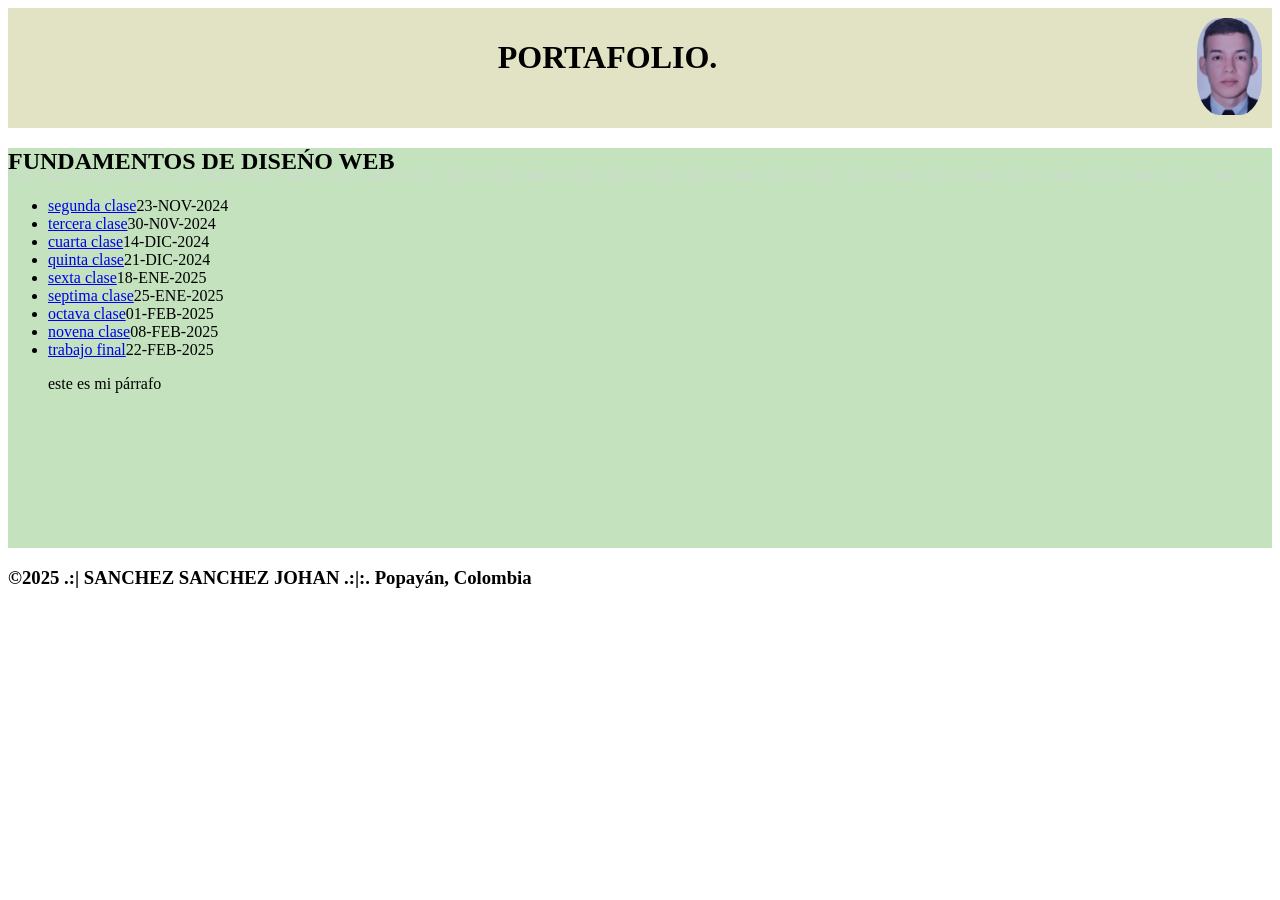
<file: index.html>
<!DOCTYPE html>
<html lang="en">
<head>
    <meta charset="UTF-8">
    <meta name="viewport" content="width=device-width, initial-scale=1.0">
    <title>PORTAFOLIO</title>
    <link rel="stylesheet" href="CSS/style (1).css">
</head>
<body>
    <header>
     <img src="cssporta.jpeg" alt="JOHAN CAMILO SANCHEZ">

        <h1>PORTAFOLIO.</h1>
    </header>
    <main>
        <h2>FUNDAMENTOS DE DISE&Nacute;O WEB</h2>
        <ul>
         <li><a href="20241123/primera.html">segunda clase</a>23-NOV-2024</li>
         <li> <a href="20241130/index.html">tercera clase</a>30-N0V-2024</li>
         <li><a href="20241214/index2.html">cuarta clase</a>14-DIC-2024</li>
         <li><a href="20241412/index.html">quinta clase</a>21-DIC-2024</li>
         <li><a href="20242112/index.html">sexta clase</a>18-ENE-2025</li>
         <li><a href="20250102/index.html">septima clase</a>25-ENE-2025</li>
         <li><a href="20250118/flex.html">octava clase</a>01-FEB-2025</li>
         <li><a href="20250125/maquetado.html">novena clase</a>08-FEB-2025</li>  
         <li><a href="trabajofinalsabado/indexinicial.html">trabajo final</a>22-FEB-2025</li>
            <p> este es mi párrafo </p>
        </ul>
    </main>
    <fouther>
       <h3>&copy;2025 .:| SANCHEZ SANCHEZ JOHAN .:|:. Popay&aacute;n, Colombia </h3>
    </fouther> 
</body>
</html>
</file>
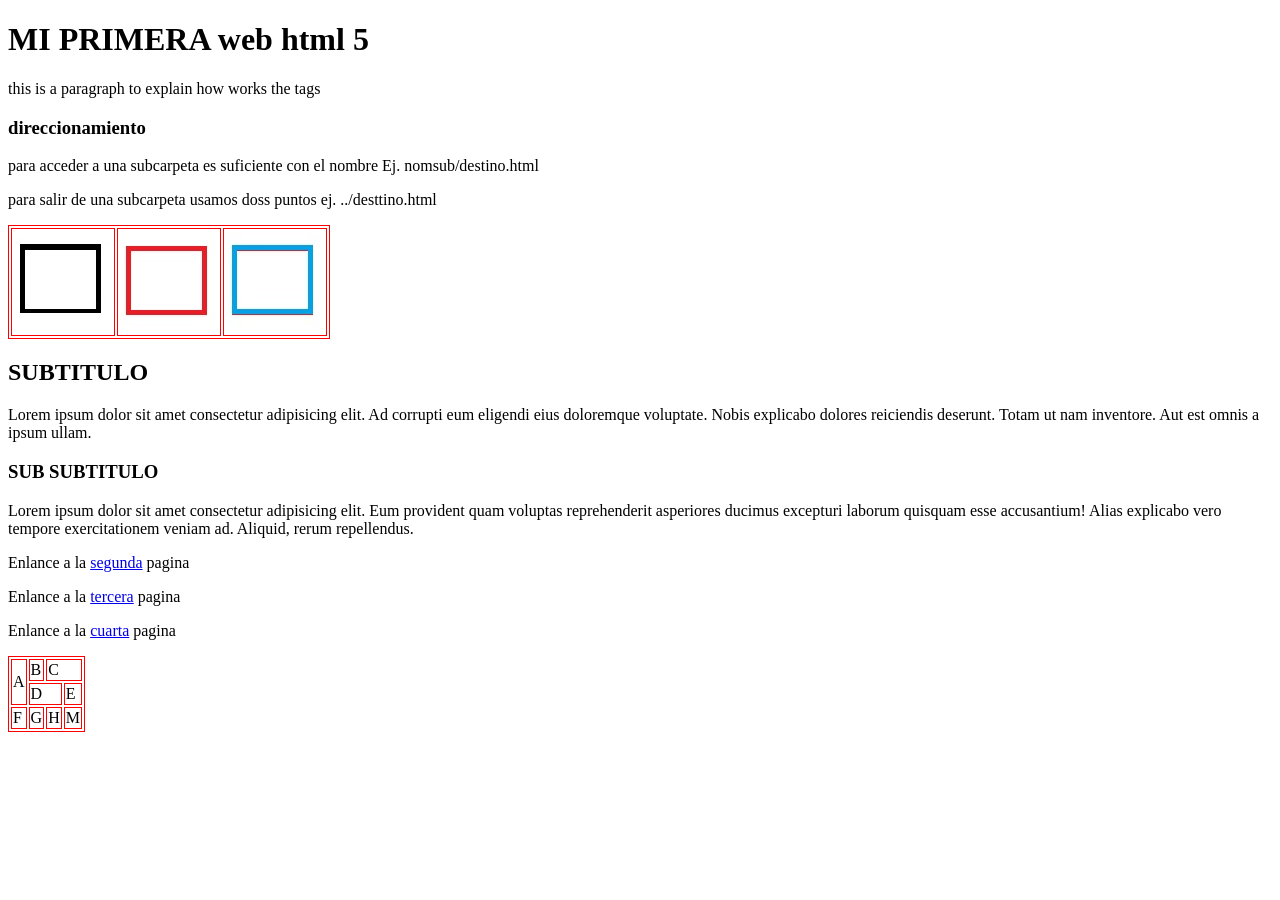
<file: 20241130/index.html>
<!DOCTYPE html>
<html lang="en">
<head>
    <meta charset="UTF-8">
    <meta name="viewport" content="width=device-width, initial-scale=1.0">
    <title>SEGUNDA CLASE</title>
    <style>
        table,td{border: 1px red solid;}
    </style>
</head>
<body>
    <h1>MI PRIMERA web html 5</h1>
    <p>this is a paragraph to explain how works the  tags</p>
    <h3>direccionamiento</h3>
    <p>para acceder a una subcarpeta es suficiente  con el nombre Ej. nomsub/destino.html</p>
    <p>para salir de una subcarpeta usamos doss puntos ej. ../desttino.html</p>
    <table>
        <tr>
            <td> 
                <a href="second/segunda.html">
                    <img src="images/one.jpg" alt="cuadro negro"> </td>
                </a>
            <td>  
                <a href="third/tercera.html">
                    <img src="images/two.jpg" alt="cuadro rojo"> </td>
                </a>
            <td>  
                <a href="">
                    <img src="images/three.jpg" alt="cuadro azul"> </td>
                </a>
        </tr>
    </table>
    <h2>SUBTITULO</h2>
    <P>Lorem ipsum dolor sit amet consectetur adipisicing elit. Ad corrupti eum eligendi eius doloremque voluptate. Nobis explicabo dolores reiciendis deserunt. Totam ut nam inventore. Aut est omnis a ipsum ullam.</P>
    <h3>SUB SUBTITULO</h3>
    <p>Lorem ipsum dolor sit amet consectetur adipisicing elit. Eum provident quam voluptas reprehenderit asperiores ducimus excepturi laborum quisquam esse accusantium! Alias explicabo vero tempore exercitationem veniam ad. Aliquid, rerum repellendus.</p>

    <P>Enlance a la  <a href="seccond/segunda.html">segunda</a> pagina</P>
    <p>Enlance a la <a href="third/tercera.html">tercera</a> pagina</p>
    <p>Enlance a la <a href="third/fourtth/cuarta.html">cuarta</a> pagina</p>

    
    <table>
        <tr>
            <td rowspan="2">A</td>
            <td>B</td>
            <td colspan="2">C</td>
        </tr>
        <tr>
            <td colspan="2">D</td>
            <td colspan="2">E</td>
        </tr>
        <tr>
            <td>F</td>
            <td>G</td>
            <td>H</td>
            <td>M</td>
        </tr>
    </table>
</body>
</html>
</file>
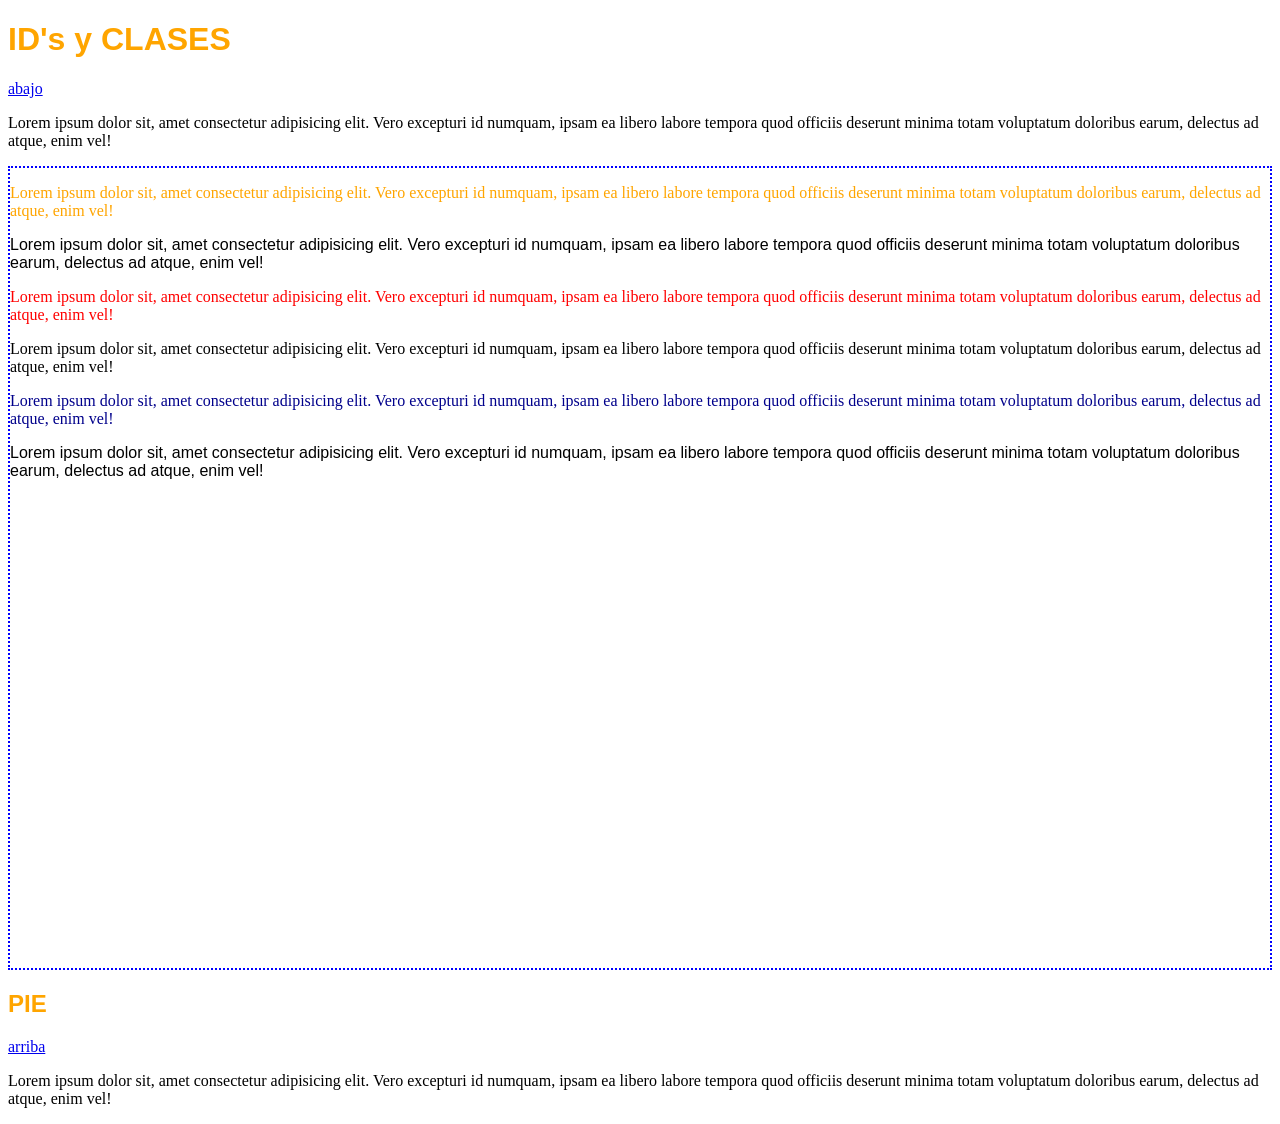
<file: 20241214/index.html>
<!DOCTYPE html>
<html lang="en">
<head>
    <meta charset="UTF-8">
    <meta name="viewport" content="width=device-width, initial-scale=1.0">
    <title>Document</title>
    <style>
        main{height: 800px;border: dotted 2px blue;}
        #rojo{color: red;}
        #azul{color: darkblue;}
        .amarilla{color: orange;}
        .chgfont{font-family: Impact, Haettenschweiler, 'Arial Narrow Bold', sans-serif;}
    </style>
</head>
<body>
    <header id="cabeza">
        <h1 class="amarilla chgfont">ID's y CLASES</h1>
        <p><a href="#pie">abajo</a></p>
        <p>Lorem ipsum dolor sit, amet consectetur adipisicing elit. Vero excepturi id numquam, ipsam ea libero labore tempora quod officiis deserunt minima totam voluptatum doloribus earum, delectus ad atque, enim vel!</p>
    </header>
    <main>
        <p class="amarilla">Lorem ipsum dolor sit, amet consectetur adipisicing elit. Vero excepturi id numquam, ipsam ea libero labore tempora quod officiis deserunt minima totam voluptatum doloribus earum, delectus ad atque, enim vel!</p>
        <p class="chgfont">Lorem ipsum dolor sit, amet consectetur adipisicing elit. Vero excepturi id numquam, ipsam ea libero labore tempora quod officiis deserunt minima totam voluptatum doloribus earum, delectus ad atque, enim vel!</p>
        <p id="rojo">Lorem ipsum dolor sit, amet consectetur adipisicing elit. Vero excepturi id numquam, ipsam ea libero labore tempora quod officiis deserunt minima totam voluptatum doloribus earum, delectus ad atque, enim vel!</p>
        <p>Lorem ipsum dolor sit, amet consectetur adipisicing elit. Vero excepturi id numquam, ipsam ea libero labore tempora quod officiis deserunt minima totam voluptatum doloribus earum, delectus ad atque, enim vel!</p>
        <p id="azul">Lorem ipsum dolor sit, amet consectetur adipisicing elit. Vero excepturi id numquam, ipsam ea libero labore tempora quod officiis deserunt minima totam voluptatum doloribus earum, delectus ad atque, enim vel!</p>
        <p class="chgfont">Lorem ipsum dolor sit, amet consectetur adipisicing elit. Vero excepturi id numquam, ipsam ea libero labore tempora quod officiis deserunt minima totam voluptatum doloribus earum, delectus ad atque, enim vel!</p>
    </main>
    <footer id="pie">
        <h2 class="amarilla chgfont">PIE</h2>
        <p><a href="#cabeza">arriba</a></p>
        <p>Lorem ipsum dolor sit, amet consectetur adipisicing elit. Vero excepturi id numquam, ipsam ea libero labore tempora quod officiis deserunt minima totam voluptatum doloribus earum, delectus ad atque, enim vel!</p>
    </footer>
</body>
</html>
</file>
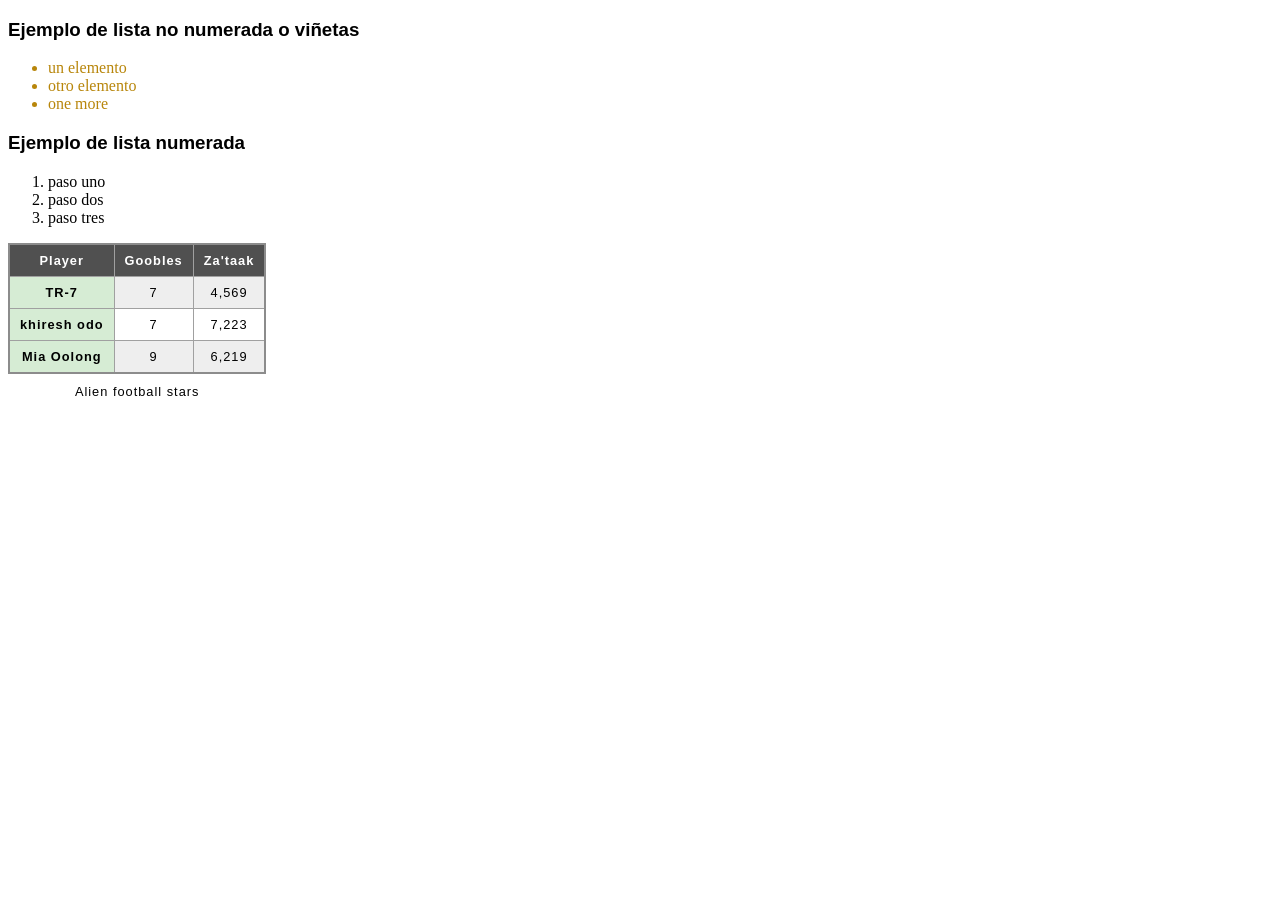
<file: 20241412/index.html>
<!DOCTYPE html>
<html lang="en">
<head>
    <meta charset="UTF-8">
    <meta name="viewport" content="width=device-width, initial-scale=1.0">
    <title>Document</title>
    <!--estilo externo-->
    <link rel="stylesheet" href="css/style.css">
    
    <!--estilo interno-->
    <style>
        h3{font-family: 'Franklin Gothic Medium', 'Arial Narrow', Arial, sans-serif;}
    </style>
</head>
<body>
    <!--lo que sigue es una *unorder list* (vinhetas)-->
    <h3>Ejemplo de lista no numerada o viñetas</h3>
    <!--el texto de la lista tiene un estilo in.line-->
    <ul style="color: darkgoldenrod;">
        <li>un elemento</li>
        <li>otro elemento</li>
        <li>one more</li>
    </ul>

    <!--lo que sigue es una lista numerada-->
    <h3>Ejemplo de lista numerada</h3>
    <ol>
        <li>paso uno</li>
        <li>paso dos</li>
        <li>paso tres</li>
    </ol>
    
    <table>
        <caption>
            Alien football stars
        </caption>
        <tr>
            <th scope="col">Player</th>
            <th scope="col">Goobles</th>
            <th scope="col">Za'taak</th>
        </tr>
        <tr>
            <th scope="row">TR-7</th>
            <td>7</td>
            <td>4,569</td>
        </tr>
        <tr>
            <th scope="row">khiresh odo</th>
            <td>7</td>
            <td>7,223</td>
        </tr>
        <tr>
            <th scope="row">Mia Oolong</th>
            <td>9</td>
            <td>6,219</td>
        </tr>
    </table>

</body>
</html>
</file>
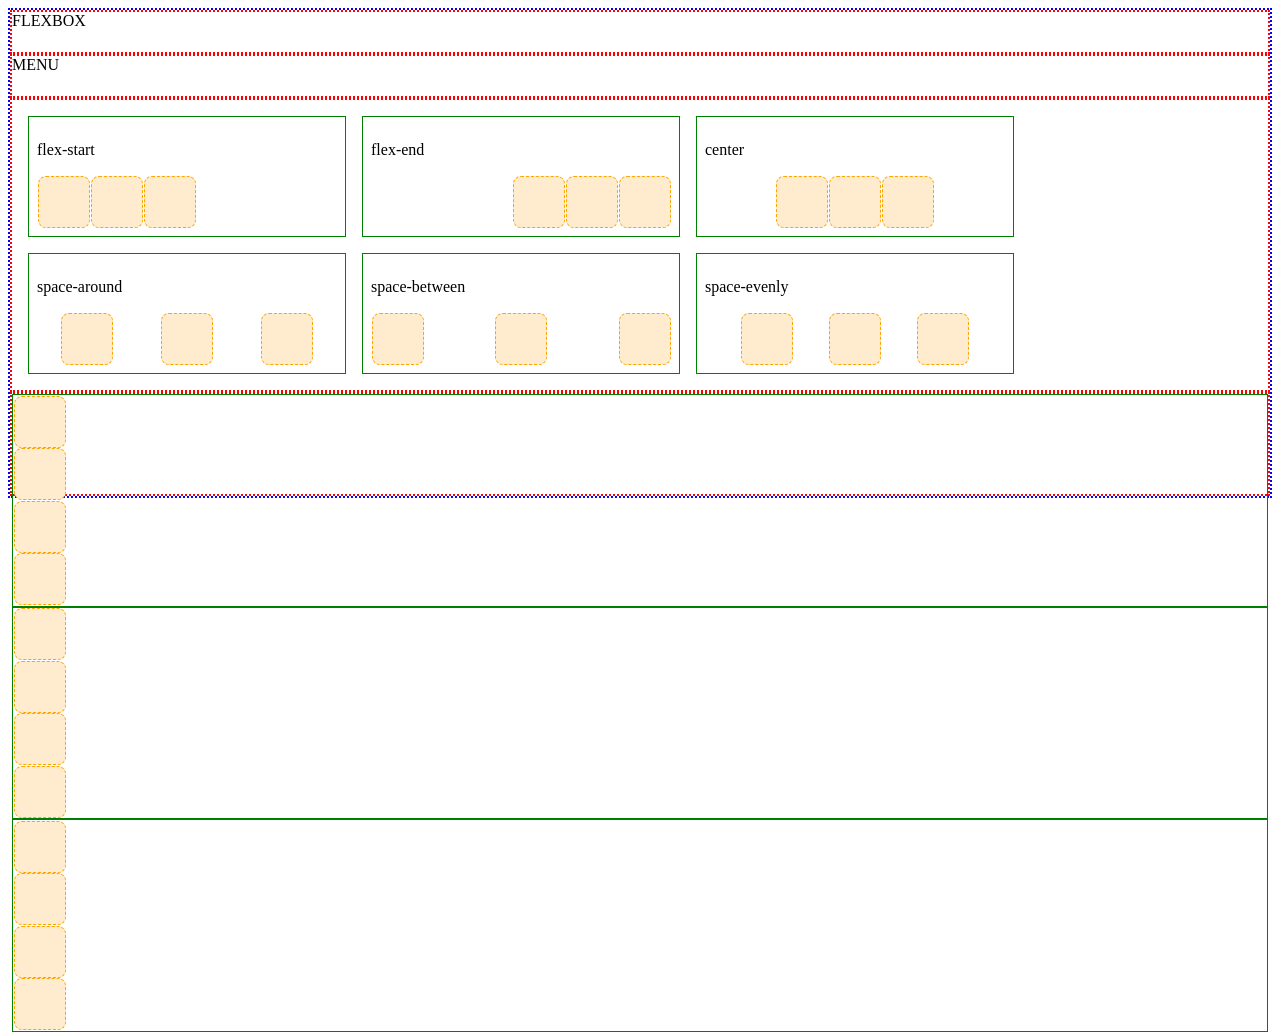
<file: 20242112/index.html>
<!DOCTYPE html>
<html lang="en">
<head>
    <meta charset="UTF-8">
    <meta name="viewport" content="width=device-width, initial-scale=1.0">
    <title>FLEXBOX</title>
    <link rel="stylesheet" href="css/style.css">
</head>
<body>
    <header>FLEXBOX</header>
    <nav>MENU</nav>
    <main>
        <section class="jc"  id="sec_one">
            <p>flex-start</p>
            <article></article>
            <article></article>
            <article></article>
        </section>
        <section class="jc" id="sec_two">
            <p>flex-end</p>
            <article></article>
            <article></article>
            <article></article>
        </section>
        <section class="jc" id="sec_three">
            <p>center</p>
            <article></article>
            <article></article>
            <article></article>
        </section>
        <section class="jc" id="sec_four">
            <p>space-around</p>
            <article></article>
            <article></article>
            <article></article>
        </section>
        <section class="jc" id="sec_five">
            <p>space-between</p>
            <article></article>
            <article></article>
            <article></article>
        </section>
        <section class="jc" id="sec_six">
            <p>space-evenly</p>
            <article></article>
            <article></article>
            <article></article>
        </section>
    </main>
    <footer>
        <section>
            <article></article>
            <article></article>
            <article></article>
            <article></article>
        </section>
        <section>
            <article></article>
            <article></article>
            <article></article>
            <article></article>
        </section>
        <section>
            <article></article>
            <article></article>
            <article></article>
            <article></article>
        </section>
    </footer>
</body>
</html>
</file>
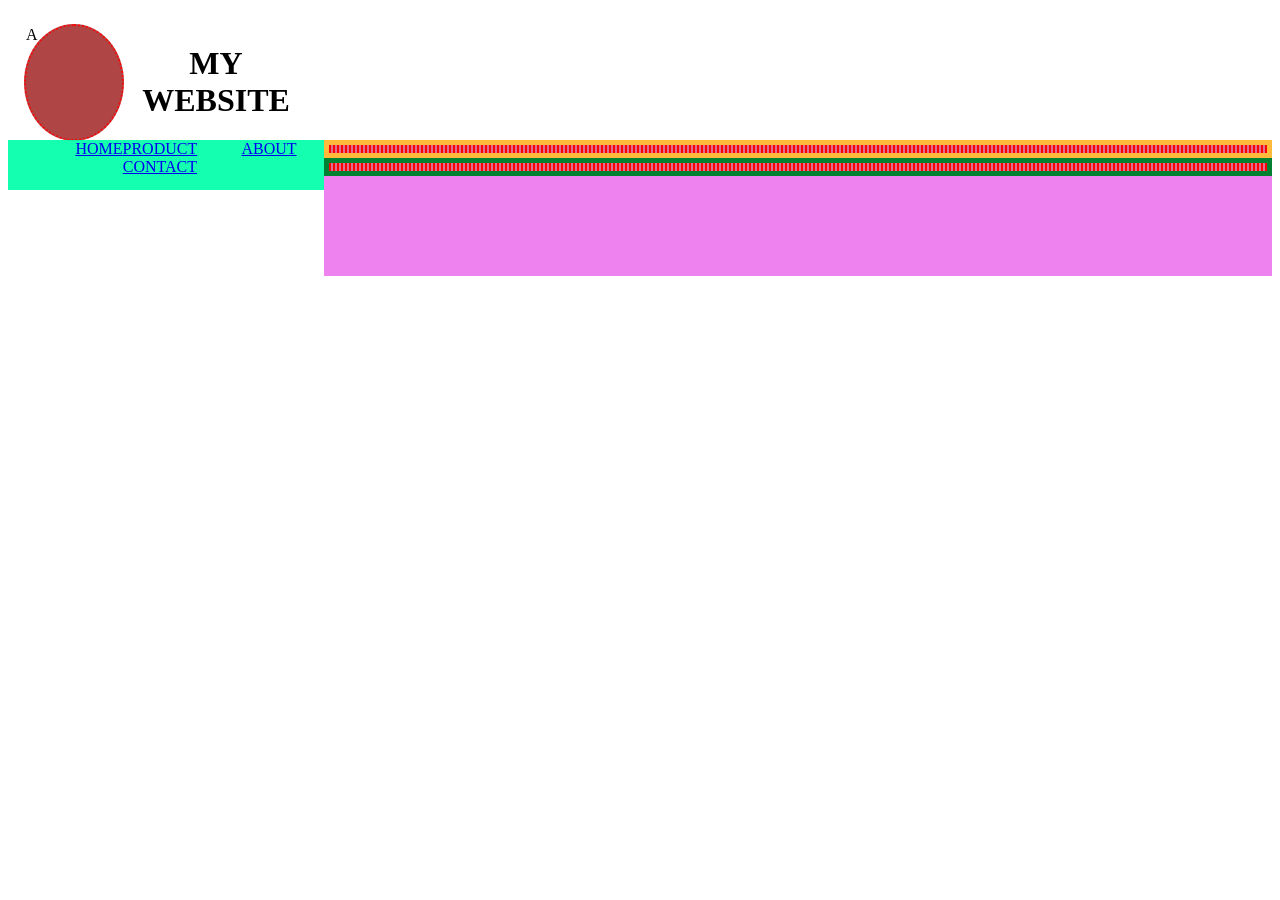
<file: 20250102/index.html>
<!DOCTYPE html>
<html lang="en">
<head>
    <meta charset="UTF-8">
    <meta name="viewport" content="width=device-width, initial-scale=1.0">
    <title>my WEBPAGE</title>
    <LINK REL="STYLESHEET" HREF="css/style.css">
    
</head>
<body>
    <header>
        <article id="circle">A</article>
        <h1> MY WEBSITE</h1>
    </HEADER>

    <NAV>
        <UL>
            <LI><a href="#">HOME<a/li>
            <LI><a href="#">PRODUCT<a></li>
            <LI><a href="#">ABOUT</a><li>
            <LI><a href="#">CONTACT<a></li>
        </UL>
    </NAV>    
    <main>
        <section></section>
        <section></section>
    </main>
    <aside>
        <section></section>
        <section></section>
    </aside>
    <footer></footer>
</body>
</html>
</file>
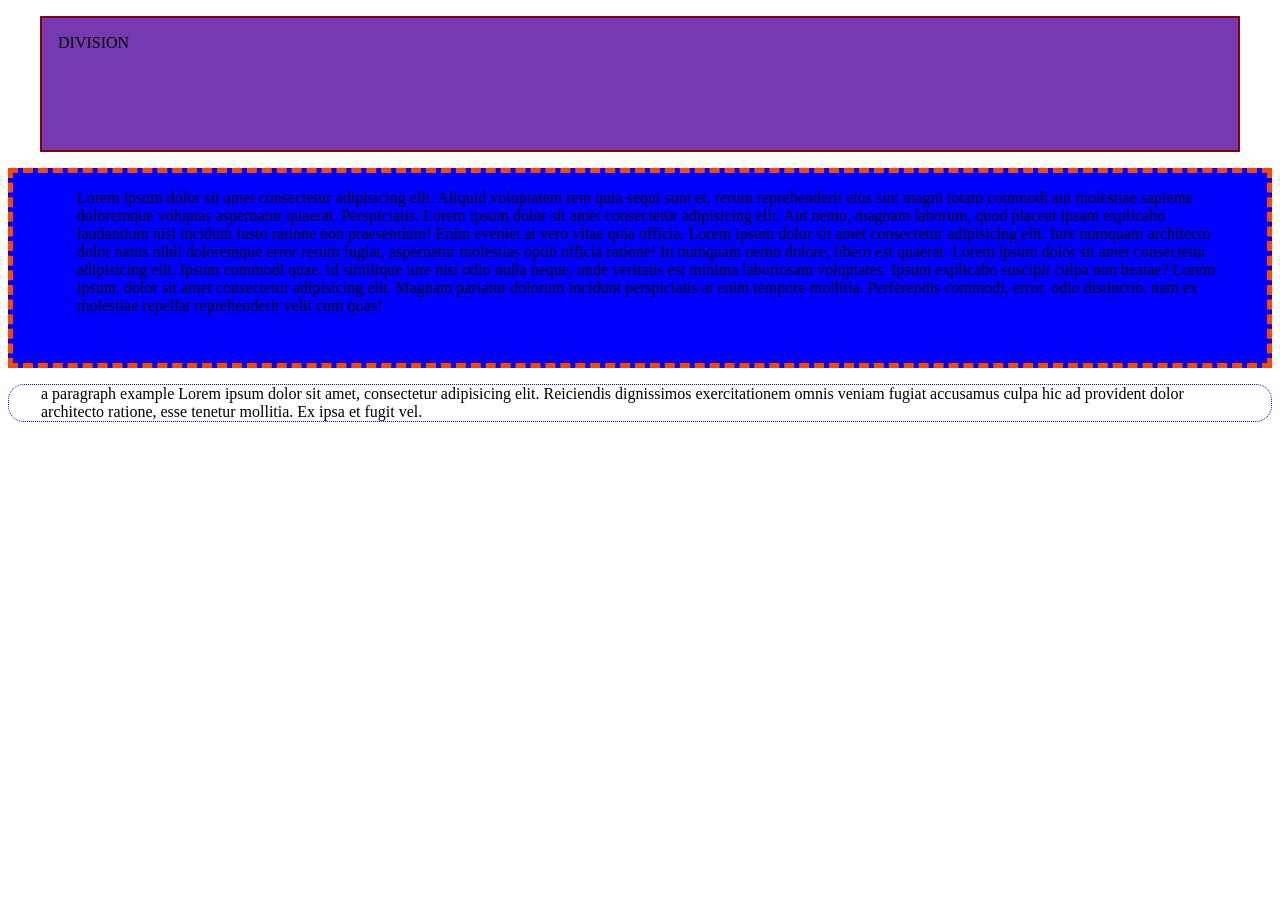
<file: 20250118/index.html>
<!DOCTYPE html>
<html lang="en">
<head>
    <meta charset="UTF-8">
    <meta name="viewport" content="width=device-width, initial-scale=1.0">
    <title>contenedor</title>
    <link rel="stylesheet" href="css/style.css">
</head>
<body>
    <div id="division">DIVISION</div>

    <header>Lorem ipsum dolor sit amet consectetur adipisicing elit. Aliquid voluptatem rem quia sequi sunt et, rerum reprehenderit eius sint magni totam commodi aut molestiae sapiente doloremque voluptas aspernatur quaerat. Perspiciatis. Lorem ipsum dolor sit amet consectetur adipisicing elit. Aut nemo, magnam laborum, quod placeat ipsam explicabo laudantium nisi incidunt iusto ratione non praesentium! Enim eveniet at vero vitae quia officia. Lorem ipsum dolor sit amet consectetur adipisicing elit. Iure numquam architecto dolor natus nihil doloremque error rerum fugiat, aspernatur molestias optio officia ratione! In numquam nemo dolore, libero est quaerat. Lorem ipsum dolor sit amet consectetur adipisicing elit. Ipsum commodi quae, id similique iure nisi odio nulla neque, unde veritatis est minima laboriosam voluptates. Ipsum explicabo suscipit culpa non beatae? Lorem ipsum, dolor sit amet consectetur adipisicing elit. Magnam pariatur dolorum incidunt perspiciatis at enim tempore mollitia. Perferendis commodi, error, odio distinctio, nam ex molestiae repellat reprehenderit velit cum quas!</header>
    <p>a paragraph example Lorem ipsum dolor sit amet, consectetur adipisicing elit. Reiciendis dignissimos exercitationem omnis veniam fugiat accusamus culpa hic ad provident dolor architecto ratione, esse tenetur mollitia. Ex ipsa et fugit vel.</p>
</body>
</html>
</file>
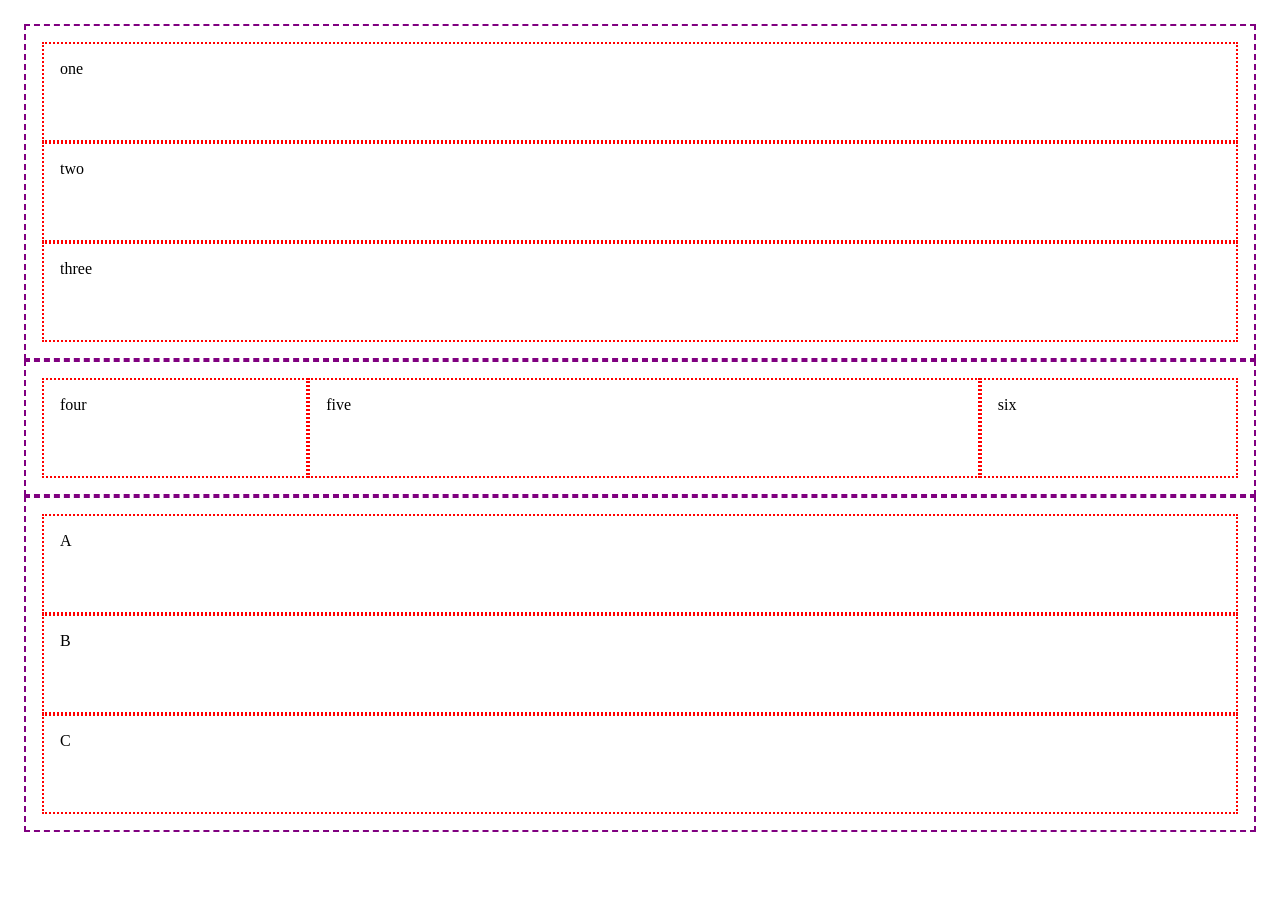
<file: 20250802/index.html>
<!DOCTYPE html>
<html lang="en">
<head>
    <meta charset="UTF-8">
    <meta name="viewport" content="width=device-width, initial-scale=1.0">
    <title>Document</title>
    <link rel="stylesheet" href="css/style.css">
</head>
<body>
    <main>
    
        <section id="firts">
            <article>one</article>
            <article id="art_two">two</article>
            <article>three</article>
        </section>
        <section id ="second">
            <article class= "single">four</article>
            <article class="double">five</article>
            <article class="single">six</article>
        </section>
        <section id ="zero">
            <article>A</article>
            <article>B</article>
            <article>C</article>
        </section>
    </main>
</body>
</html>
</file>
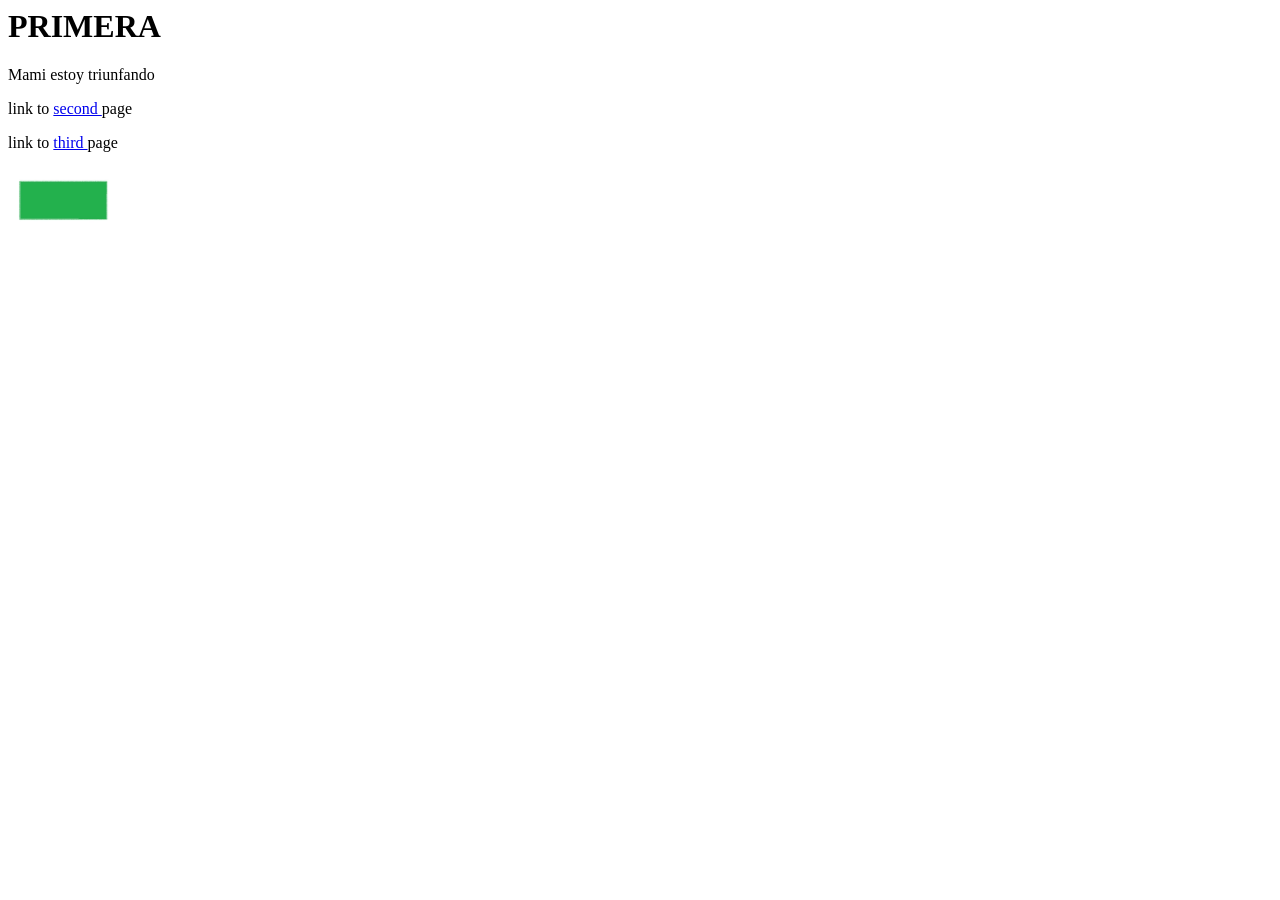
<file: 20241123/primera.html>
<html>
  <head>
    <title> Mi primera webpage </title>
  </head>
  <body>
    <h1> PRIMERA </h1>
    <p> Mami estoy triunfando </p>
    <p> link to <a href="segunda.html"> second </a> page</p>
    <p> link to <a href="tercera.html"> third </a> page</p>
    <p> <a href="https://www.coca-cola.com/co/es"> 
        <img src="primera.jpg" width="70%"> 
    </a></p>
  </body>
</html>
</file>
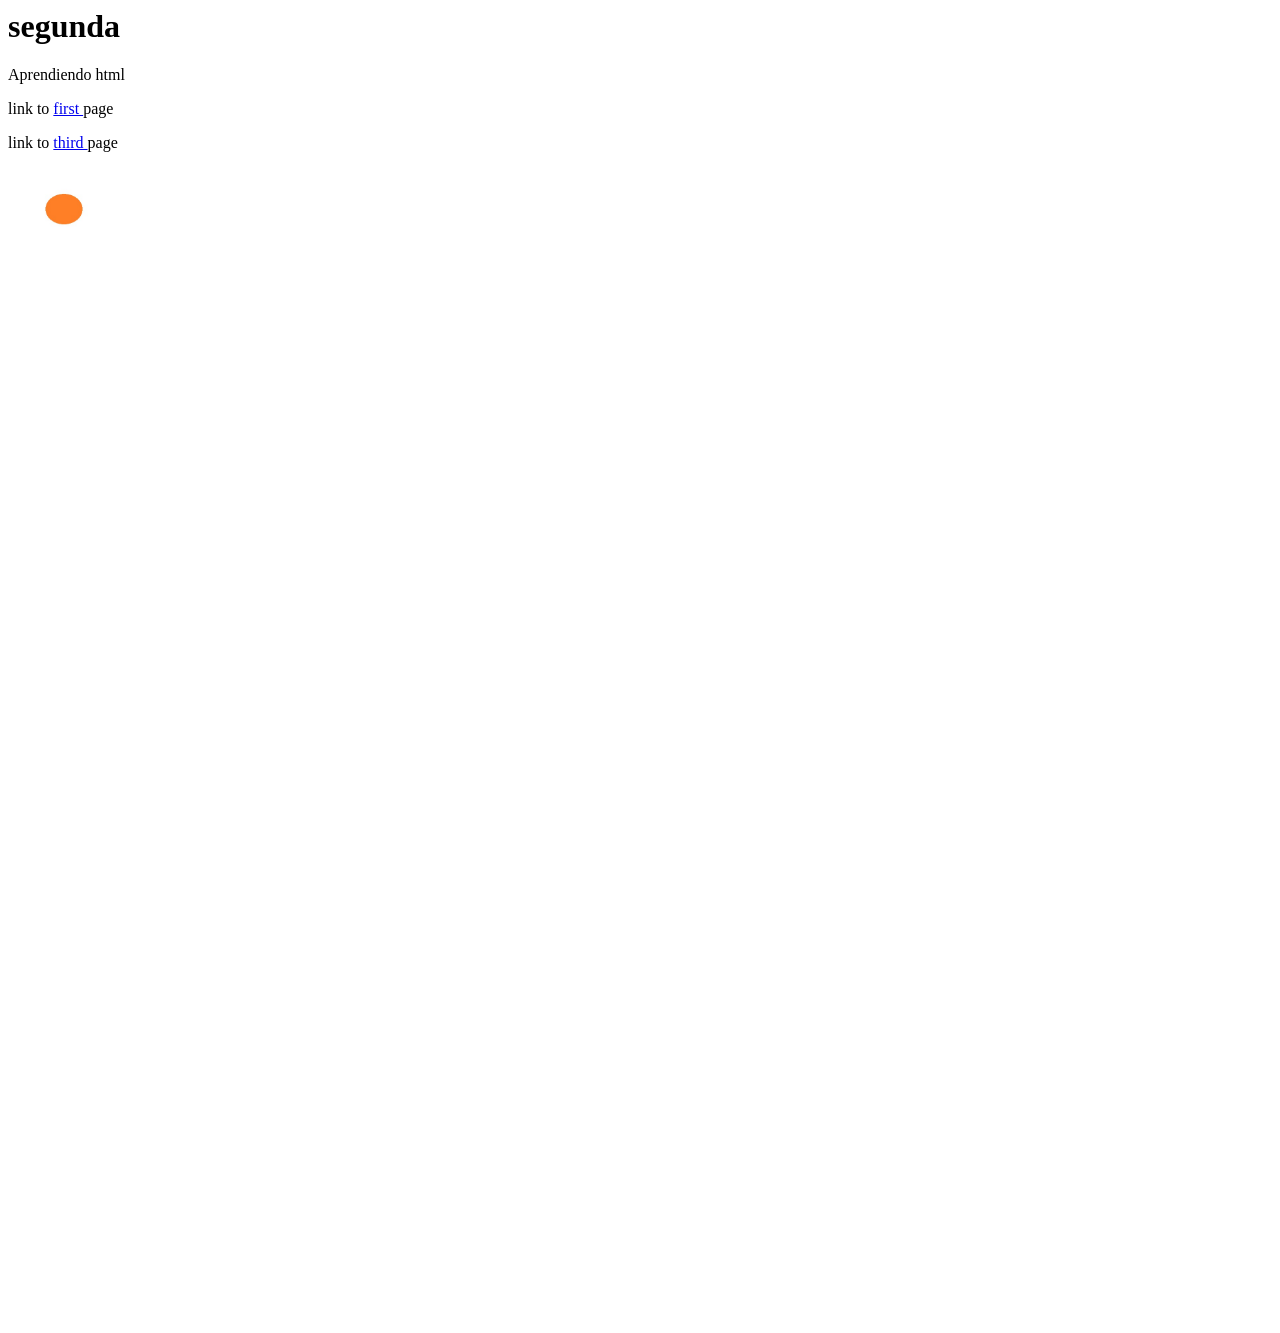
<file: 20241123/segunda.html>
<html>
  <head>
    <title> Mi segunda webpage </title>
  </head>
  <body>
    <h1> segunda </h1>
    <p> Aprendiendo html </p>
    <p> link to <a href="primera.html"> first </a> page</p>
    <p> link to <a href="tercera.html"> third </a> page</p>
    <p> <a href="https://www.postobon.com/"> 
        <img src="segunda.jpg" width="200%"> 
    </a></p>
  </body>
</html>
</file>
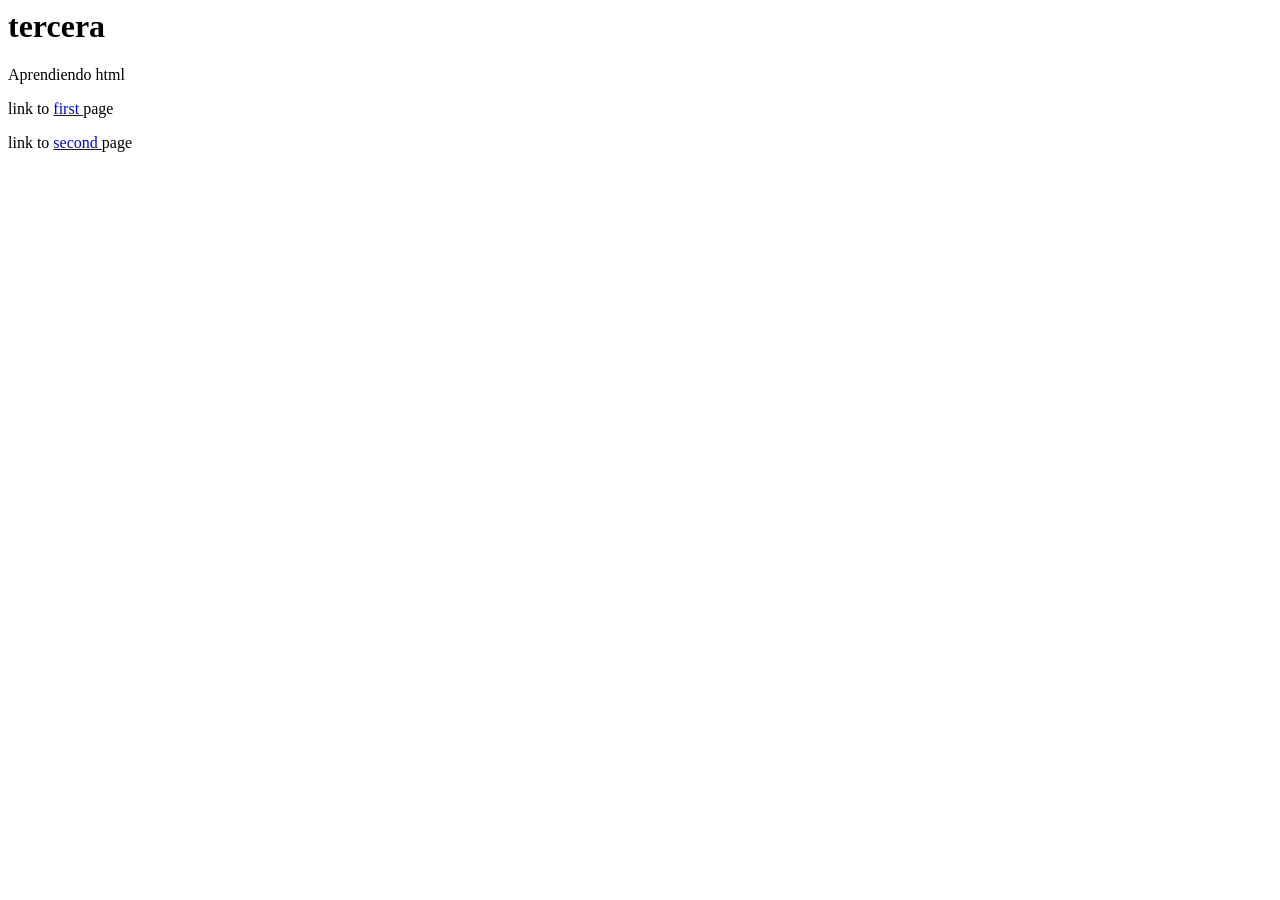
<file: 20241123/tercera.html>
<html>
  <head>
    <title> Mi tercera webpage </title>
  </head>
  <body>
    <h1> tercera </h1>
    <p> Aprendiendo html </p>
    <p> link to <a href="primera.html"> first </a> page</p>
    <p> link to <a href="segunda.html"> second </a> page</p>
  </body>
</html>
</file>
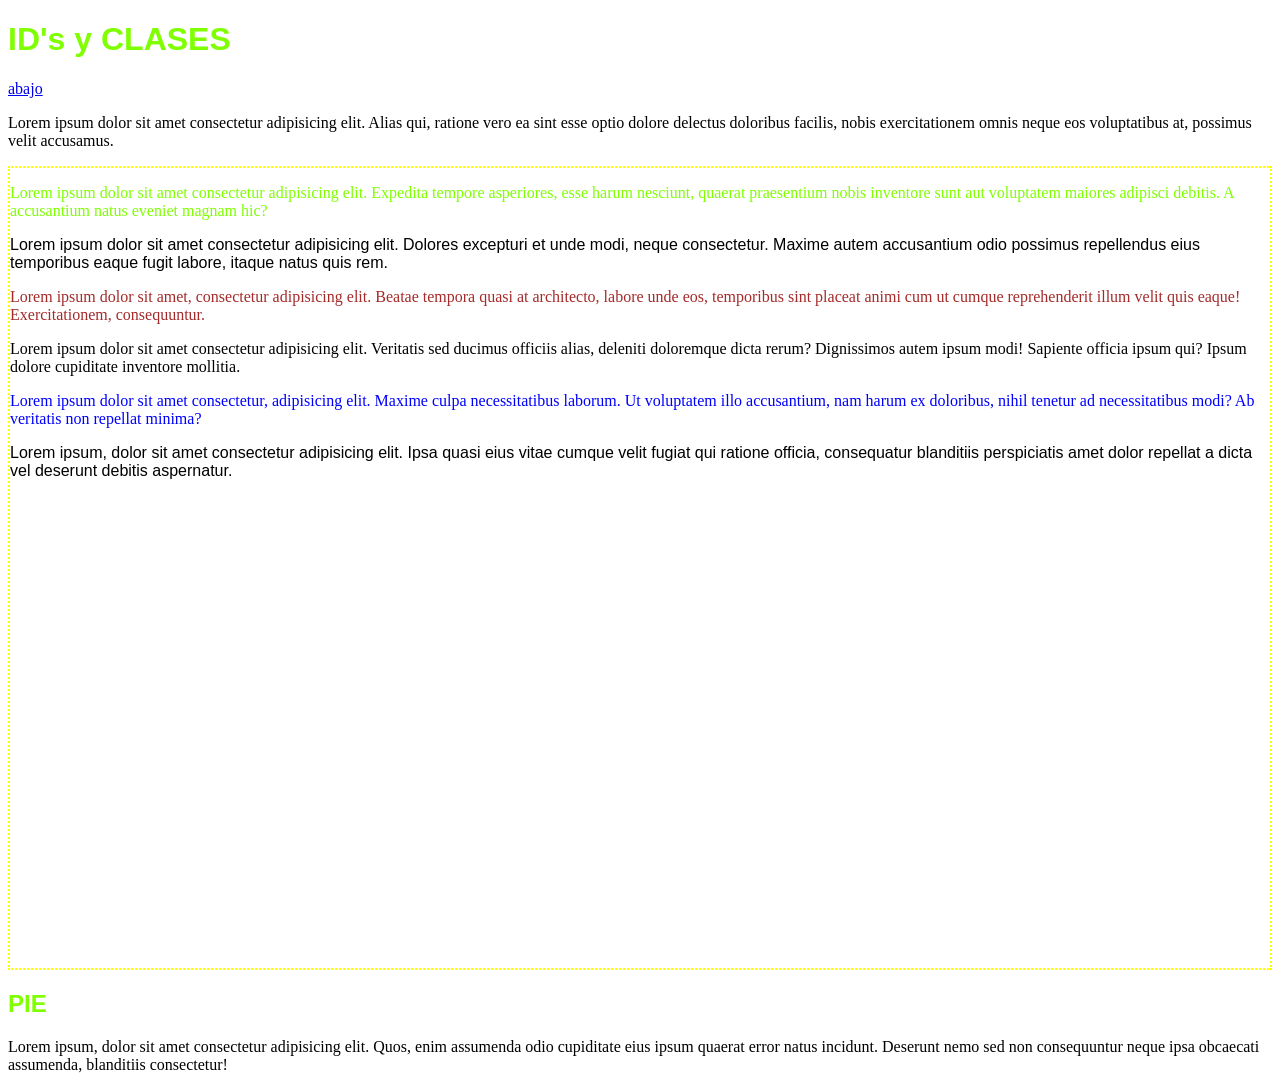
<file: 20241214/index2.html>
<!DOCTYPE html>
<html lang="en">
<head>
    <meta charset="UTF-8">
    <meta name="viewport" content="width=device-width, initial-scale=1.0">
    <title>Document</title>
    <style>
        main{height: 800px;border: dotted 2px yellow;}
        #rojo{color: brown;}
        #azul{color: blue;}
        .verde{color: chartreuse;}
        .chgfont{font-family: Impact, Haettenschweiler, 'Arial Narrow Bold', sans-serif;}
    </style>
</head>
<body>
    <header id="cabeza">
        <h1 class="verde chgfont">ID's y CLASES</h1>
        <p><a href="#pie">abajo</a></p>
        <p>Lorem ipsum dolor sit amet consectetur adipisicing elit. Alias qui, ratione vero ea sint esse optio dolore delectus doloribus facilis, nobis exercitationem omnis neque eos voluptatibus at, possimus velit accusamus.</p>
    </header>
    <main>
        <p class="verde">Lorem ipsum dolor sit amet consectetur adipisicing elit. Expedita tempore asperiores, esse harum nesciunt, quaerat praesentium nobis inventore sunt aut voluptatem maiores adipisci debitis. A accusantium natus eveniet magnam hic?</p>
        <p class="chgfont">Lorem ipsum dolor sit amet consectetur adipisicing elit. Dolores excepturi et unde modi, neque consectetur. Maxime autem accusantium odio possimus repellendus eius temporibus eaque fugit labore, itaque natus quis rem.</p>
        <p id="rojo">Lorem ipsum dolor sit amet, consectetur adipisicing elit. Beatae tempora quasi at architecto, labore unde eos, temporibus sint placeat animi cum ut cumque reprehenderit illum velit quis eaque! Exercitationem, consequuntur.</p>
        <p >Lorem ipsum dolor sit amet consectetur adipisicing elit. Veritatis sed ducimus officiis alias, deleniti doloremque dicta rerum? Dignissimos autem ipsum modi! Sapiente officia ipsum qui? Ipsum dolore cupiditate inventore mollitia.</p>
        <p id="azul">Lorem ipsum dolor sit amet consectetur, adipisicing elit. Maxime culpa necessitatibus laborum. Ut voluptatem illo accusantium, nam harum ex doloribus, nihil tenetur ad necessitatibus modi? Ab veritatis non repellat minima?</p>
        <p class="chgfont">Lorem ipsum, dolor sit amet consectetur adipisicing elit. Ipsa quasi eius vitae cumque velit fugiat qui ratione officia, consequatur blanditiis perspiciatis amet dolor repellat a dicta vel deserunt debitis aspernatur.</p>
    </main>
    <footer id="pie">
        <h2 class="verde chgfont">PIE</h2>
        <p><a href="#arriba"></a></p>
        <p>Lorem ipsum, dolor sit amet consectetur adipisicing elit. Quos, enim assumenda odio cupiditate eius ipsum quaerat error natus incidunt. Deserunt nemo sed non consequuntur neque ipsa obcaecati assumenda, blanditiis consectetur!</p>
    </footer>
</body>
</html>
</file>
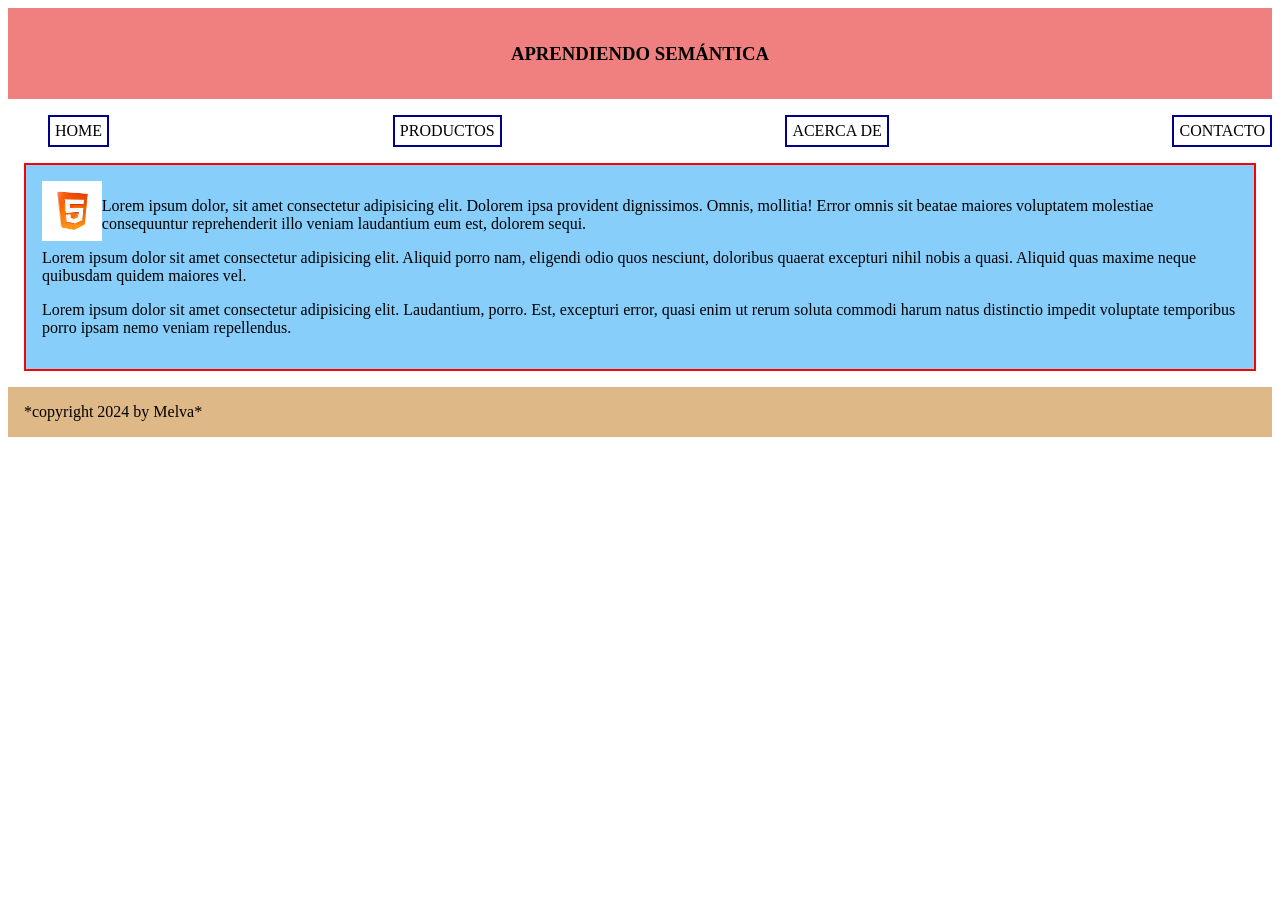
<file: 20241412/dos.html>
<!DOCTYPE html>
<html lang="en">
<head>
    <meta charset="UTF-8">
    <meta name="viewport" content="width=device-width, initial-scale=1.0">
    <title>SEMANTICA</title>
    <style>
        header{background-color: lightcoral; padding: 16px;text-align: center;}
        ul{list-style: none;display: flex;justify-content: space-between;}
        li{border: darkblue solid 2px;padding: 5px;}
        main{background-color: lightskyblue;padding: 16px;border: red solid 2px; margin: 1rem;}
        footer{background-color: burlywood;padding: 16px;}
        img{float: left;}
    </style>
</head>
<body>
    <header>
        <h3> APRENDIENDO SEM&Aacute;NTICA </h3>
    </header>
    <nav>
        <ul>
            <li> HOME</li>
            <li> PRODUCTOS</li>
            <li> ACERCA DE</li>
            <li> CONTACTO</li>
        </ul>
    </nav>
    <main>
        <img src="img/logo.jpg" alt="html5" width="5%">
        <P>Lorem ipsum dolor, sit amet consectetur adipisicing elit. Dolorem ipsa provident dignissimos. Omnis, mollitia! Error omnis sit beatae maiores voluptatem molestiae consequuntur reprehenderit illo veniam laudantium eum est, dolorem sequi.</P>
        <P>Lorem ipsum dolor sit amet consectetur adipisicing elit. Aliquid porro nam, eligendi odio quos nesciunt, doloribus quaerat excepturi nihil nobis a quasi. Aliquid quas maxime neque quibusdam quidem maiores vel.</P>
        <P>Lorem ipsum dolor sit amet consectetur adipisicing elit. Laudantium, porro. Est, excepturi error, quasi enim ut rerum soluta commodi harum natus distinctio impedit voluptate temporibus porro ipsam nemo veniam repellendus.</P>
    </main>
    <footer>*copyright 2024 by Melva*</footer>
    
</body>
</html>
</file>
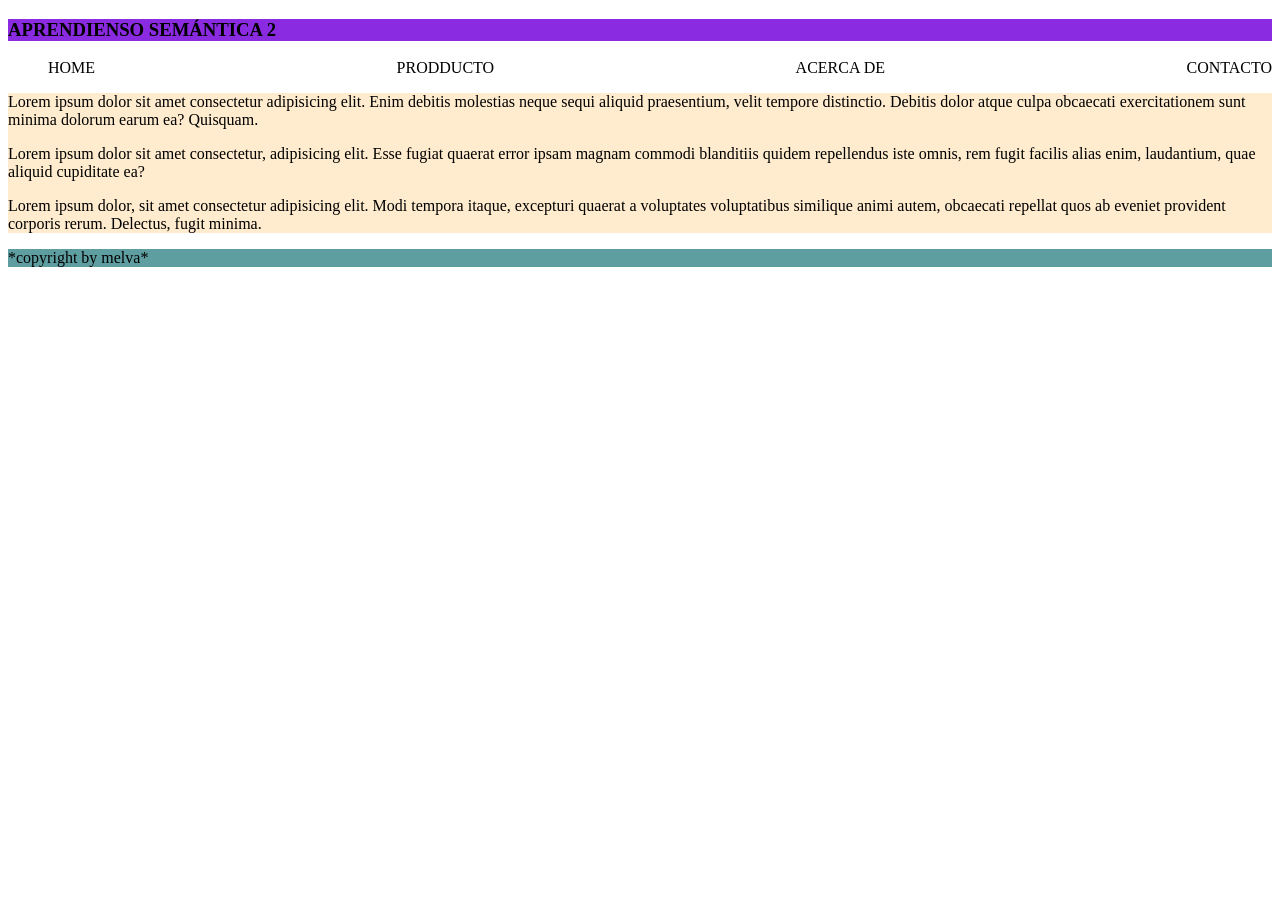
<file: 20241412/tres.html>
<!DOCTYPE html>
<html lang="en">
<head>
    <meta charset="UTF-8">
    <meta name="viewport" content="width=device-width, initial-scale=1.0">
    <title>Document</title>
    <style>
        header{background-color: blueviolet;}
        ul{list-style: none;display: flex;justify-content: space-between;}
        main{background-color: blanchedalmond;}
        footer{background-color: cadetblue;}
    </style>
</head>
<body>
    <header>
        <h3>APRENDIENSO SEM&Aacute;NTICA 2</h3>
    </header>
    <nav>
        <ul>
            <li>HOME</li>
            <li>PRODDUCTO</li>
            <li>ACERCA DE</li>
            <li>CONTACTO</li>
        </ul>
    </nav>
    <main>
        <p>Lorem ipsum dolor sit amet consectetur adipisicing elit. Enim debitis molestias neque sequi aliquid praesentium, velit tempore distinctio. Debitis dolor atque culpa obcaecati exercitationem sunt minima dolorum earum ea? Quisquam.</p>
        <p>Lorem ipsum dolor sit amet consectetur, adipisicing elit. Esse fugiat quaerat error ipsam magnam commodi blanditiis quidem repellendus iste omnis, rem fugit facilis alias enim, laudantium, quae aliquid cupiditate ea?</p>
        <p>Lorem ipsum dolor, sit amet consectetur adipisicing elit. Modi tempora itaque, excepturi quaerat a voluptates voluptatibus similique animi autem, obcaecati repellat quos ab eveniet provident corporis rerum. Delectus, fugit minima.</p>
    </main>
    <footer>*copyright by melva*</footer>
</body>
</html>
</file>
<file: CSS/style (1).css>
/*cascade style - hola de estilo en cascada*/
header{
    background-color: hwb(62 77% 11%);
    height: 100px;
    padding: 10px;
    text-align: center;
    
}
img{
    width: 65px;
    float: right;
    border-radius: 35%;
    
}
main {
    height: 400px;
    background-color: rgb(195, 226, 189);
    padding: Drem;
}
footer{
    background-color: rgb(160, 43, 82);
    text-align: center;
     padding: Dren;
}
h2{
    border-bottom: dashed 2px rgb(212, 212, 212);
}
</file>
<file: 20241412/css/style.css>
th,td {
    border: 1px solid rgb(160 160 160);
    padding: 8px 10px;
}

th[scope='col'] {
    background-color: #505050;
    color: #fff;
}

th[scope='row'] {
    background-color: #d6ecd4;
}

td {
    text-align: center;
}

tr:nth-of-type(even) {
    background-color: #eee;
}

table {
    border-collapse: collapse;
    border: 2px solid rgb(140 140 140);
    font-family: sans-serif;
    font-size: 0.8rem;
    letter-spacing: 1px;
}

caption {
    caption-side: bottom;
    padding: 10px;
}
</file>
<file: 20242112/css/style.css>
body{
    display: flex;
    justify-content: center;
    border: 2px blue dotted;
    flex-wrap: wrap;
}
header, nav, main, footer{
    border: 2px red dotted;
    width: 100%;
    height: 100px;
}
header, nav{
    height: 40px;

}
main{
    height: auto;
    padding: 1rem;
    display: flex;
    flex-wrap: wrap;
    gap: 1rem;
}
section{
    border: solid 1px green;
}
.jc{
   
    width: 300px;
    height: auto;
    padding: .5rem;
    display: flex;
    flex-wrap: wrap;
}
section p{
    width: 100%;
}
article{
    border: 1px dashed orange;
    width: 50px;
    height: 50px;
    border-radius: 0.5rem;
    background-color: blanchedalmond;
    margin: 0.5px;
}
#sec_one{
    justify-content: flex-start;
}
#sec_two{
    justify-content: flex-end;
}
#sec_three{
    justify-content: center;
}
#sec_four{
    justify-content: space-around;
}
#sec_five{
    justify-content: space-between;
}
#sec_six{
    justify-content: space-evenly;
}
</file>
<file: 20250102/css/style.css>
body{
    display:grid;
    grid-template-columns: 1fr 3fr;
}
Header{
    background-color: rgbargba(255, 136, 0, 0.922);
    height: 100px;
    display: grid;
    grid-template-columns: 100px 1fr;
    padding: 1rem;
}
nav{
    background-color: rgba(0, 255, 170, 0.922);
    height: 50px;
    grid-column: 1/-1;
}
UL{
    DISPLAY: Grid;
    grid-template-columns: repeat(4, 1fr) ;
    width:70%;
    margin: 0 auto;
}
ul li{
    list-style-type: none;  text-align: center;
}
aside{
    background-color: rgb(0, 128, 49);
    grid-row: 3/4;
    padding: 5px;
}
main{
    background-color: rgba(255, 166, 0, 0.769);
    grid-column: -2/-1;
    grid-column: 2/3;
    padding: 5px;
}
footer{
    background-color:violet ; height: 100px;
}
header, nav, footer {grid-column: 1/-2; }
section { 
    background-color: palevioletred;
    border: 2px dotted red;
}
h1 {text-align: center;}
#circle {border-radius: 50%;}
article{
    background-color: rgba(165, 42, 42, 0.872);
    border:2px dotted rgba(255, 0, 0, 0.889);
}
h1{ text-align: center;}
#circle {border-radius:50%;}

#side_sec01{
    display: grid;
    grid-template-columns: 1fr 1fr;
    gap: 8px;}

#sec01_art01{
    grid-column: 1/-1;
}
#sec01_art01 img {
    width: 100px;
}
#sec03 {
    display: grid;
    grid-template-columns: 1fr;
    gap: 1rem;
}
#sec
</file>
<file: 20250118/css/style.css>
#division{
    background-color: rgb(118, 57, 175);
    height: 100px;
    border: 2px solid rgb(134, 6, 6);
    padding: 1rem;
    margin: 1rem 2rem;
}
header{
    background-color: blue;
    /*height: 100px;*/
    border: 5px dashed orangered;
    padding: 1rem 2rem 3rem 4rem;
}
p{
    border: 1px dotted blue;
    padding-left: 2rem;
    padding-right: 3rem;
    border-radius: 1rem;
}
</file>
<file: 20250802/css/style.css>
* {
box-sizing: border-box;
padding: 0px;
}
main {
    border: 2px darkslateblue;
    padding:1rem;
}

section {
    border:  2px dashed purple;
    padding: 1rem;
}
article {
    border:  2px dotted red;
    height: 100px;
    padding: 1rem;
}
#first{
    display: grid;
    grid-template-columns: 1fr 3fr 1fr;
}

#second {
    display: flex;
    justify-content: space-between;
}
.single {
    flex-grow: 1;
}
.double {
    flex-grow: 3;
}
#Zero article {
    width: 600px;
}

@media (max-width: 768px){
    article {
        background-color: bisque;
    }

    #first {
        grid-template-columns: 1fr 1fr;
    }
    #art_two {
    grid-row: 1/2;
    grid-column: 1/-1;
    }
    #second {
        flex-wrap: wrap;
    }
    .double {
        width: 100%;
        order: -1;
    }
}
</file>
